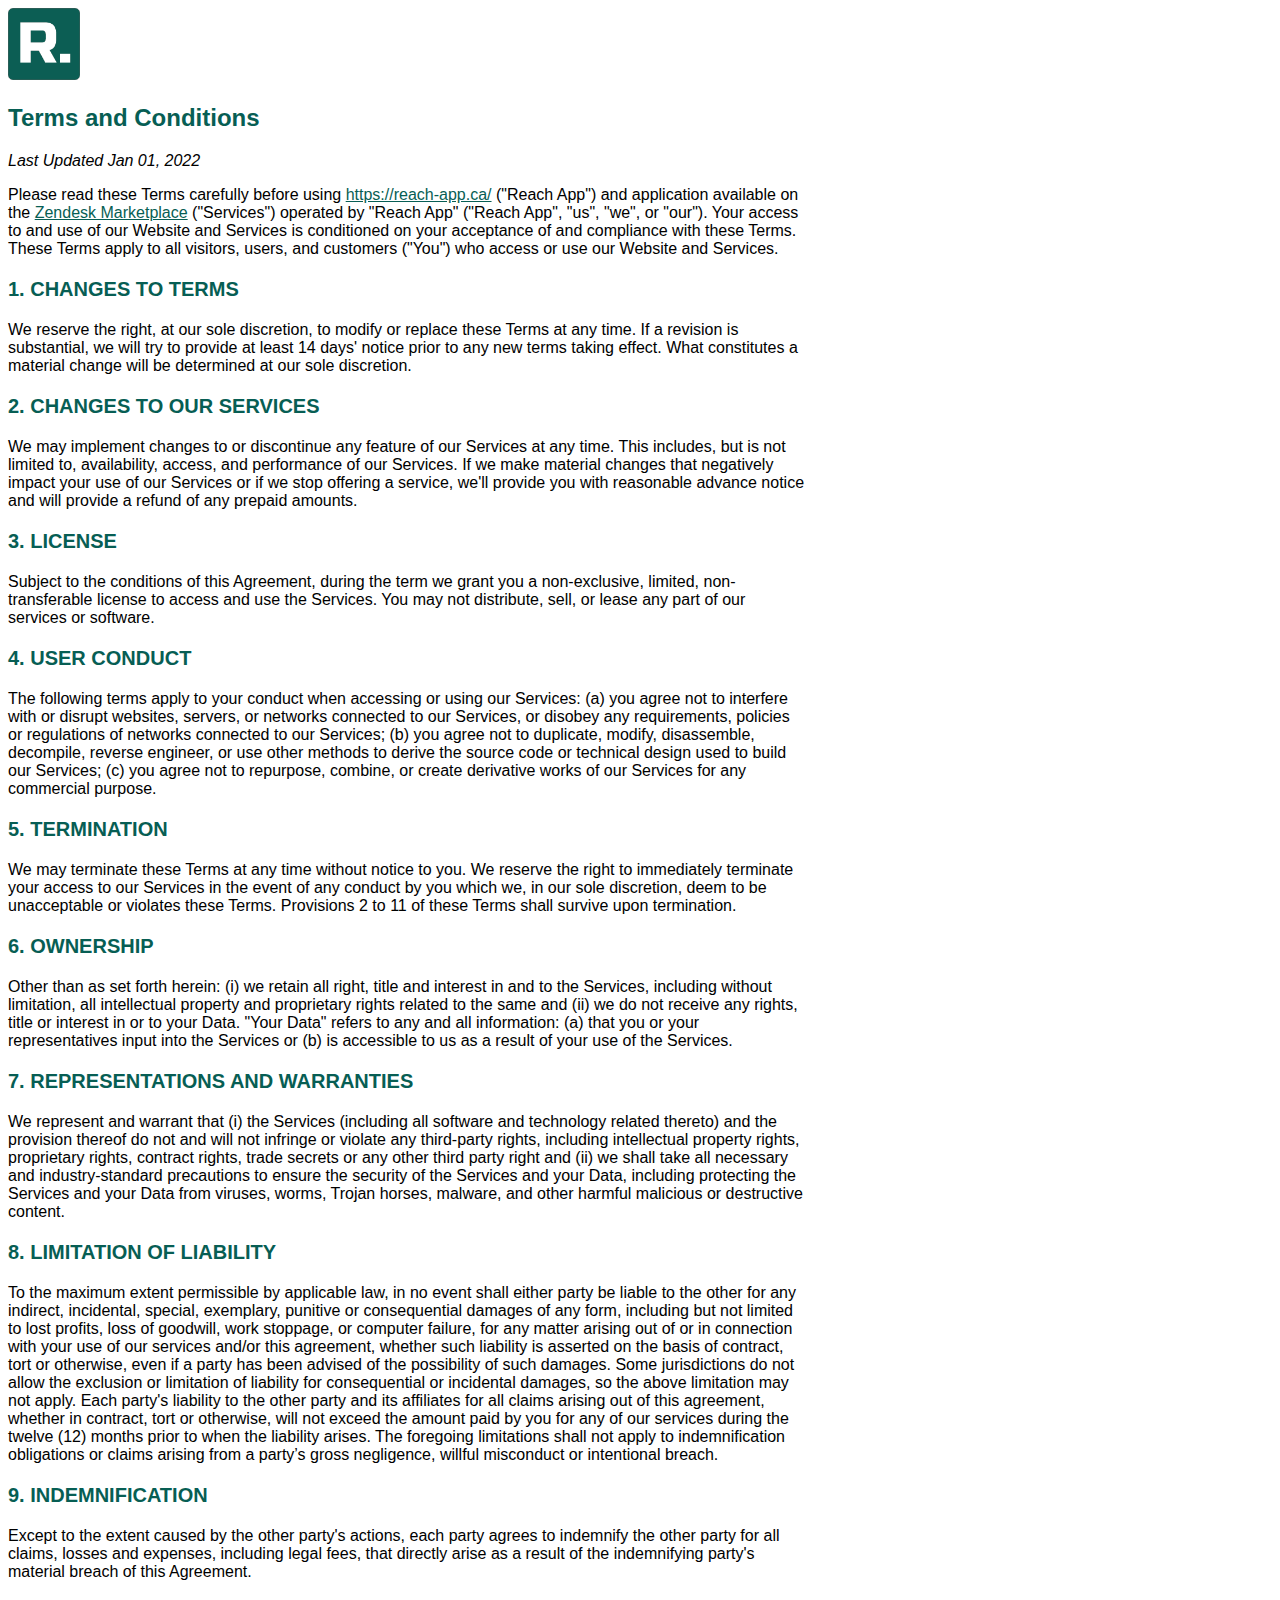
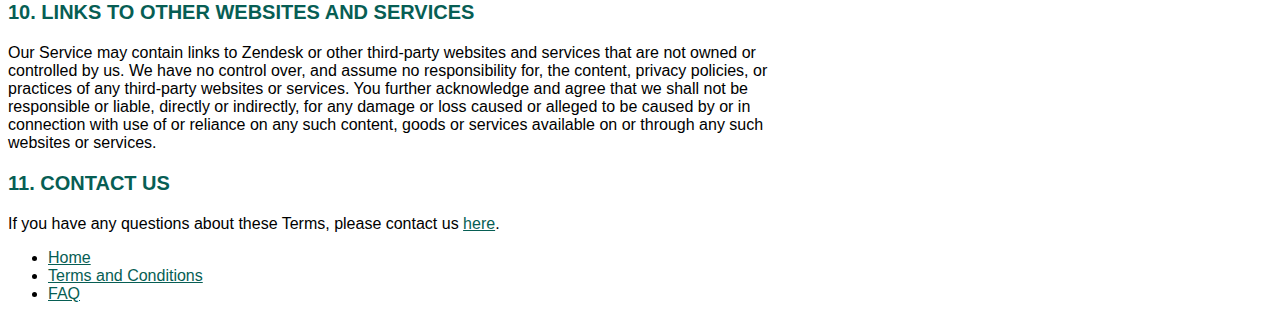
<file: terms-and-conditions.html>
<!doctype html>
<html lang="en-US">
  <head>
    <title>R.each</title>
    <meta name="viewport" content="width=device-width, initial-scale=1, user-scalable=no">
    <link rel="icon" type="image/x-icon" href="/images/favicon.ico">
    <link href="https://cdn.jsdelivr.net/npm/bootstrap@5.1.3/dist/css/bootstrap.min.css" rel="stylesheet"
          integrity="sha384-1BmE4kWBq78iYhFldvKuhfTAU6auU8tT94WrHftjDbrCEXSU1oBoqyl2QvZ6jIW3" crossorigin="anonymous">
    <script src="https://cdn.jsdelivr.net/npm/bootstrap@5.1.3/dist/js/bootstrap.bundle.min.js"
            integrity="sha384-ka7Sk0Gln4gmtz2MlQnikT1wXgYsOg+OMhuP+IlRH9sENBO0LRn5q+8nbTov4+1p" crossorigin="anonymous"></script>
    <link href="styles.css" rel="stylesheet">
  </head>

  <body class="bg-light">
    <main>
      <div class="py-5 container">
        <div class="text-center">
          <a href="index.html">
            <img class="d-block mx-auto mb-4" src="images/logo-small.png" alt="Logo" height="72" width="72">
          </a>
        </div>

        <div>
          <div class="text-center">
            <h2 class="h2">Terms and Conditions</h2>
          </div>
          <p>
            <i>Last Updated Jan 01, 2022</i>
          </p>
          <p>
            Please read these Terms carefully before using <a href="https://reach-app.ca/ ">https://reach-app.ca/</a>
            ("Reach App") and application available on the <a href="https://www.zendesk.com/apps">Zendesk Marketplace</a>
            ("Services") operated by "Reach App" ("Reach App", "us", "we", or "our"). Your access to and use of our Website
            and Services is conditioned on your acceptance of and compliance with these Terms.
            These Terms apply to all visitors, users, and customers ("You") who access or use our Website and Services.
          </p>

          <h3 class="h3">1. CHANGES TO TERMS</h3>

          <p>
            We reserve the right, at our sole discretion, to modify or replace these Terms at any time.
            If a revision is substantial, we will try to provide at least 14 days' notice prior to any new terms taking effect.
            What constitutes a material change will be determined at our sole discretion.
          </p>

          <h3 class="h3">2. CHANGES TO OUR SERVICES</h3>

          <p>
            We may implement changes to or discontinue any feature of our Services at any time.
            This includes, but is not limited to, availability, access, and performance of our Services.
            If we make material changes that negatively impact your use of our Services or if we stop offering a service,
            we'll provide you with reasonable advance notice and will provide a refund of any prepaid amounts.
          </p>

          <h3 class="h3">3. LICENSE</h3>

          <p>
            Subject to the conditions of this Agreement, during the term we grant you a non-exclusive, limited,
            non-transferable license to access and use the Services. You may not distribute, sell, or lease
            any part of our services or software.
          </p>

          <h3 class="h3">4. USER CONDUCT</h3>

          <p>
            The following terms apply to your conduct when accessing or using our Services:
            (a) you agree not to interfere with or disrupt websites, servers, or networks connected to our Services,
            or disobey any requirements, policies or regulations of networks connected to our Services;
            (b) you agree not to duplicate, modify, disassemble, decompile, reverse engineer, or use other methods
            to derive the source code or technical design used to build our Services; (c) you agree not to repurpose,
            combine, or create derivative works of our Services for any commercial purpose.
          </p>

          <h3 class="h3">5. TERMINATION</h3>

          <p>
            We may terminate these Terms at any time without notice to you.
            We reserve the right to immediately terminate your access to our Services in the event of any conduct
            by you which we, in our sole discretion, deem to be unacceptable or violates these Terms.
            Provisions 2 to 11 of these Terms shall survive upon termination.
          </p>

          <h3 class="h3">6. OWNERSHIP</h3>

          <p>
          Other than as set forth herein: (i) we retain all right, title and interest in and to the Services, including without limitation, all intellectual property and proprietary rights related to the same and (ii) we do not receive any rights, title or interest in or to your Data. "Your Data" refers to any and all information: (a) that you or your representatives input into the Services or (b) is accessible to us as a result of your use of the Services.

          </p>

          <h3 class="h3">7. REPRESENTATIONS AND WARRANTIES</h3>

          <p>
            We represent and warrant that (i) the Services (including all software and technology related thereto)
            and the provision thereof do not and will not infringe or violate any third-party rights, including
            intellectual property rights, proprietary rights, contract rights, trade secrets or any other third party
            right and (ii) we shall take all necessary and industry-standard precautions to ensure the security of
            the Services and your Data, including protecting the Services and your Data from viruses, worms,
            Trojan horses, malware, and other harmful malicious or destructive content.
          </p>

          <h3 class="h3">8. LIMITATION OF LIABILITY</h3>

          <p>
            To the maximum extent permissible by applicable law, in no event shall either party be liable to the other
            for any indirect, incidental, special, exemplary, punitive or consequential damages of any form, including
            but not limited to lost profits, loss of goodwill, work stoppage, or computer failure, for any matter
            arising out of or in connection with your use of our services and/or this agreement, whether such liability
            is asserted on the basis of contract, tort or otherwise, even if a party has been advised of the possibility
            of such damages. Some jurisdictions do not allow the exclusion or limitation of liability for consequential
            or incidental damages, so the above limitation may not apply. Each party's liability to the other party and
            its affiliates for all claims arising out of this agreement, whether in contract, tort or otherwise, will
            not exceed the amount paid by you for any of our services during the twelve (12) months prior to
            when the liability arises. The foregoing limitations shall not apply to indemnification obligations
            or claims arising from a party’s gross negligence, willful misconduct or intentional breach.
          </p>

          <h3 class="h3">9. INDEMNIFICATION</h3>

          <p>
            Except to the extent caused by the other party's actions, each party agrees to indemnify the other party
            for all claims, losses and expenses, including legal fees, that directly arise as a result of the indemnifying
            party's material breach of this Agreement.
          </p>

          <h3 class="h3">10. LINKS TO OTHER WEBSITES AND SERVICES</h3>

          <p>
            Our Service may contain links to Zendesk or other third-party websites and services that are not owned or controlled by us.
            We have no control over, and assume no responsibility for, the content, privacy policies, or practices
            of any third-party websites or services. You further acknowledge and agree that we shall not be responsible or liable,
            directly or indirectly, for any damage or loss caused or alleged to be caused by or in connection with use of or
            reliance on any such content, goods or services available on or through any such websites or services.
          </p>

          <h3 class="h3">11. CONTACT US</h3>

          <p>
            If you have any questions about these Terms, please contact us <a href="mailto:support@reach-app.ca">here</a>.
          </p>
        </div>
      </div>
    </main>

    <footer class="my-4 container">
      <ul class="nav justify-content-center">
        <li class="nav-item"><a href="index.html" class="nav-link px-2 text-muted">Home</a></li>
        <li class="nav-item"><a href="terms-and-conditions.html" class="nav-link px-2 text-muted">Terms and Conditions</a></li>
        <li class="nav-item"><a href="faq.html" class="nav-link px-2 text-muted">FAQ</a></li>
      </ul>
    </footer>
  </body>
</html>
</file>
<file: styles.css>
body {
  font-family: -apple-system, BlinkMacSystemFont, "Segoe UI", Roboto, Helvetica, Arial, sans-serif, "Apple Color Emoji", "Segoe UI Emoji", "Segoe UI Symbol";
}

img .highlight {
  box-shadow: rgb(99 99 99 / 20%) 0px 2px 8px 0px;
}

/* HEADER */

header {
  height: 72px;
}

#header-container {
  align-items: center;
  background: #fff;
  border-bottom: 1px solid hsla(228,9%,89%,.5);
  box-sizing: border-box;
  display: flex;
  height: 72px;
  justify-content: space-between;
  left: 0;
  padding: 0 24px;
  position: absolute;
  right: 0;
  top: 0;
}

#contact-us {
  background-color: #075e54;
  border-color: #075e54;
}

/* BANNER */

#banner {
  background-color: rgba(7, 94, 84, 0.1);
  padding-top: 30px;
  /*padding-bottom: 63px;*/
}

.lead {
  max-width: 600px;
  text-align: center;
}

#banner li a {
  padding: 15px 0px;
  width: 250px;
  text-align: center;
}

.nav-tabs .nav-link {
  background-color: rgba(7, 94, 84, 0.1);
  border: 1px solid rgba(7, 94, 84, 0.2);
  border-bottom: none;
  border-left: none;
}

.nav-tabs .nav-link:before {
  content: "";
  width: 2px;
  height: 60px;
  position: relative;
  top: 12px;
  background-color: rgba(7, 94, 84, 0.3)
}

#install {
  background-color: #075e54;
  border-color: #075e54;
  margin: 50px 0;
}


/* CONTENT */

.container {
  width: auto;
  max-width: 800px;
}

.h2, .h3, .h4 {
  color: #075e54;
  margin: 20px 0;
}

.h3 {
  font-size: 20px;
}

a, a.nav-link {
  color: #075e54;
}

a:hover, a.nav-link:hover {
  color: #0aa390;
}

/* Setup */

#how-to {
  margin-left: -20px;
  margin-top: 20px;
}

/* Send individual template */

/*#single-template-no-variables, #single-template-with-variables {*/
/*  margin-left: -70px;*/
/*  margin-top: 20px;*/
/*}*/

/* Send bulk templates */

.accordion-button:not(.collapsed) {
  color: #075e54;
  background-color: rgba(7, 94, 84, 0.1);
}

.accordion-button:not(.collapsed)::after {
  background-image: url("data:image/svg+xml,%3csvg xmlns='http://www.w3.org/2000/svg' viewBox='0 0 16 16' fill='%23075e54'%3e%3cpath fill-rule='evenodd' d='M1.646 4.646a.5.5 0 0 1 .708 0L8 10.293l5.646-5.647a.5.5 0 0 1 .708.708l-6 6a.5.5 0 0 1-.708 0l-6-6a.5.5 0 0 1 0-.708z'/%3e%3c/svg%3e");
}

.panel-default >.panel-heading {
  background-color: red;
}

pre {
  background-color: rgba(0, 0, 0, 0.85);
  border-radius: 5px;
}

pre code {
  color: beige;
}
</file>
